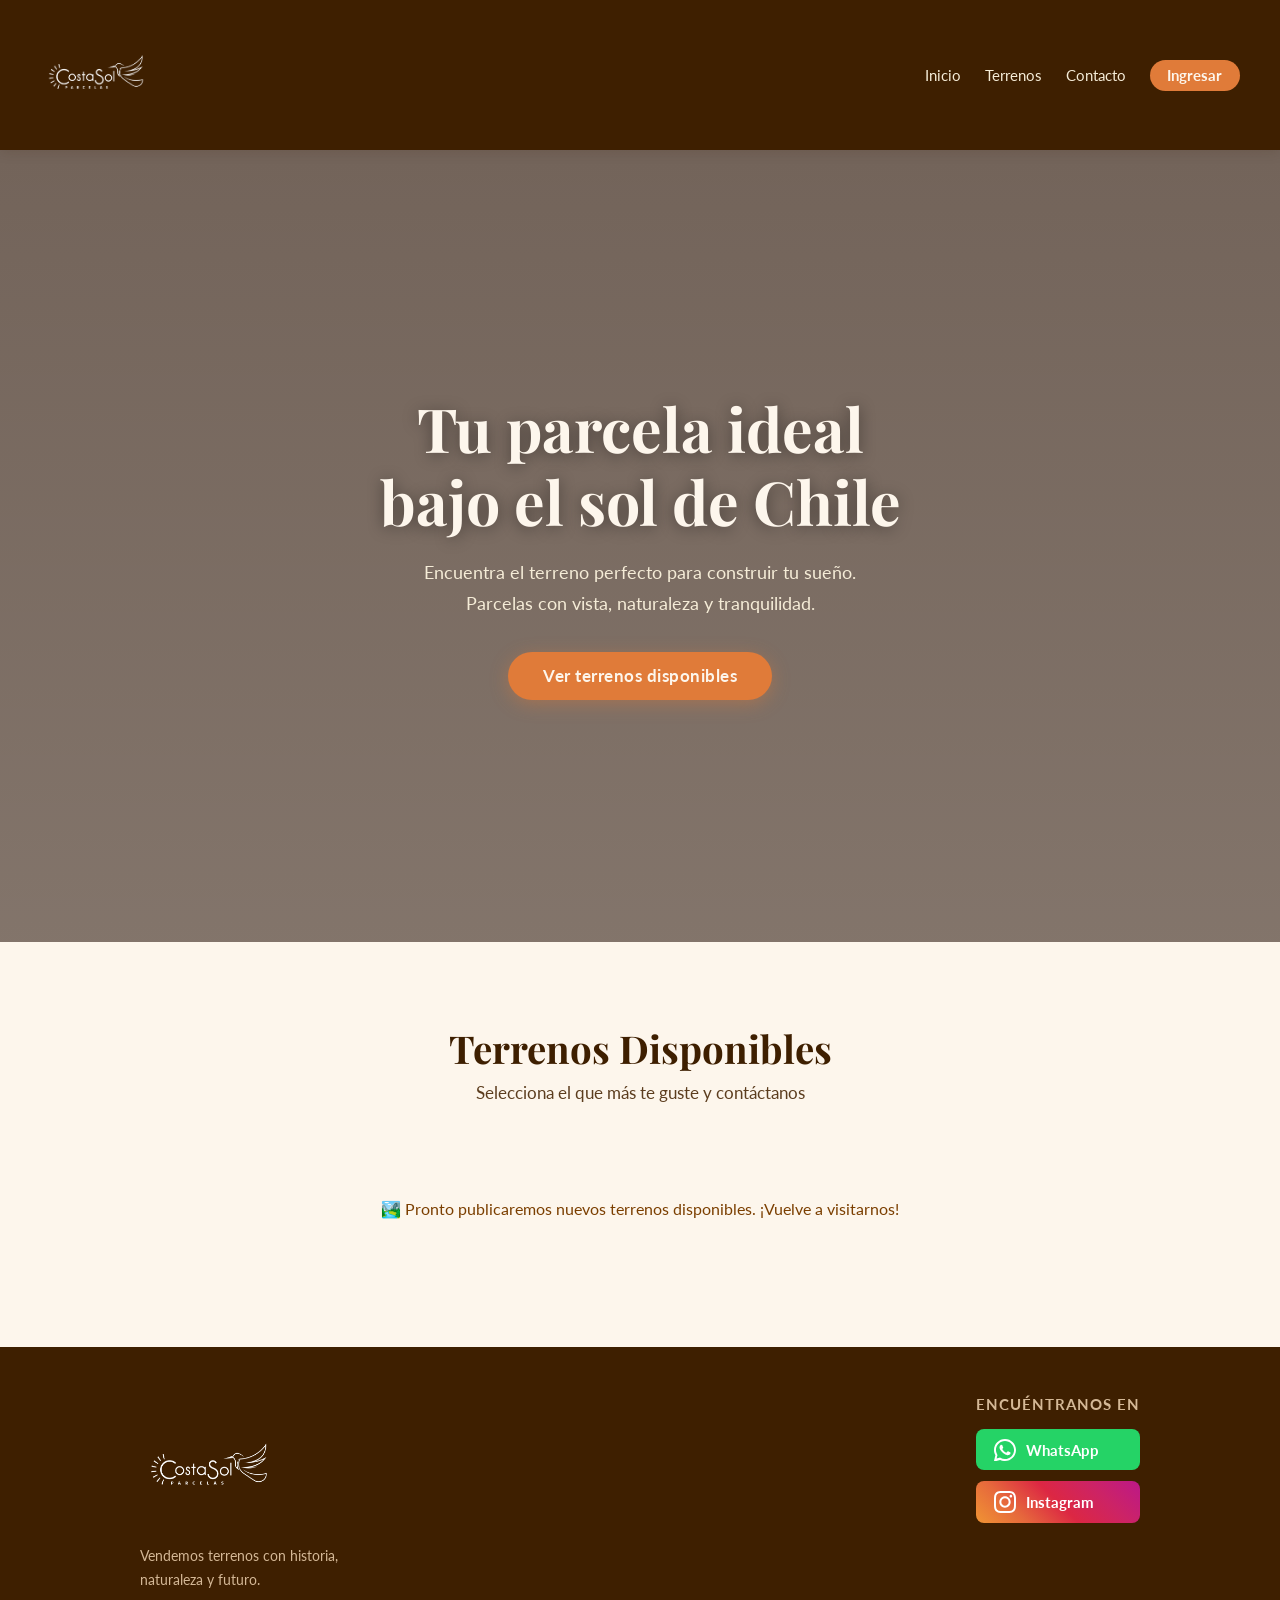
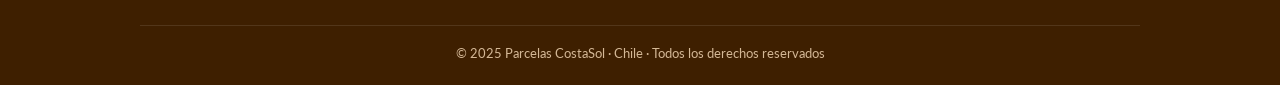
<file: index.html>
<!DOCTYPE html>
<html lang="es">
<head>
  <meta charset="UTF-8" />
  <meta name="viewport" content="width=device-width, initial-scale=1.0"/>
  <title>Parcelas CostaSol</title>
  <link href="https://fonts.googleapis.com/css2?family=Playfair+Display:wght@400;700&family=Lato:wght@300;400;700&display=swap" rel="stylesheet"/>
  <link rel="stylesheet" href="css/estilos.css"/>
</head>
<body>

  <!-- ===================== BARRA SUPERIOR (NAVBAR) ===================== -->
  <nav class="navbar">
    <div class="navbar-logo">
      <img src="logo_costasol.png" alt="Parcelas CostaSol" style="height:112px; width:auto;"/>
    </div>
    <div class="navbar-links">
      <a href="index.html">Inicio</a>
      <a href="#terrenos">Terrenos</a>
      <a href="#contacto">Contacto</a>
      <!-- Este botón cambia dependiendo de si hay admin logueado o no -->
      <span id="botonSesion"></span>
    </div>
  </nav>

  <script>
    // Revisamos si hay un admin logueado en la memoria del navegador
    const estaLogueado = localStorage.getItem("adminLogueado") === "si";
    const boton = document.getElementById("botonSesion");

    if (estaLogueado) {
      // Si está logueado: mostramos su correo y botones de Panel y Cerrar sesión
      const correo = localStorage.getItem("adminCorreo") || "";
      boton.innerHTML = `
        <span style="font-size:0.82rem; color:#D4B896; margin-right:4px;">${correo}</span>
        <a href="admin.html" class="btn-login" style="background-color:#C68642; margin-right:6px;">Panel Admin</a>
        <a href="#" class="btn-login" style="background-color:#7B3F00;" onclick="cerrarSesion()">Salir</a>
      `;
    } else {
      // Si NO está logueado: mostramos el botón normal de Ingresar
      boton.innerHTML = `<a href="login.html" class="btn-login">Ingresar</a>`;
    }

    function cerrarSesion() {
      localStorage.removeItem("adminLogueado");
      localStorage.removeItem("adminCorreo");
      window.location.reload(); // Recarga la página para actualizar el botón
    }
  </script>

  <!-- ===================== PORTADA (HERO) ===================== -->
  <!-- El "hero" es la sección grande de bienvenida que lo primero que ve el visitante -->
  <section class="hero">
    <div class="hero-contenido">
      <h1>Tu parcela ideal<br/>bajo el sol de Chile</h1>
      <p>Encuentra el terreno perfecto para construir tu sueño.<br/>Parcelas con vista, naturaleza y tranquilidad.</p>
      <a href="#terrenos" class="btn-principal">Ver terrenos disponibles</a>
    </div>
  </section>

  <!-- ===================== SECCIÓN DE TERRENOS ===================== -->
  <!-- Aquí se muestran las tarjetas (cards) con cada terreno -->
  <section class="seccion-terrenos" id="terrenos">
    <h2>Terrenos Disponibles</h2>
    <p class="subtitulo">Selecciona el que más te guste y contáctanos</p>

    <!-- Los terrenos se cargan aquí automáticamente desde lo que guardó el admin -->
    <div class="grilla-terrenos" id="grillaTerrenos"></div>
  </section>

  <script>
    // =====================================================
    // MOSTRAR LOS TERRENOS EN LA PÁGINA PRINCIPAL
    // Leemos los terrenos que guardó el admin y los
    // mostramos como tarjetas para los visitantes.
    // =====================================================
    const terrenos = JSON.parse(localStorage.getItem("terrenos") || "[]");
    const grilla = document.getElementById("grillaTerrenos");

    if (terrenos.length === 0) {
      grilla.innerHTML = `
        <div style="grid-column:1/-1; text-align:center; padding:3rem; color:#7B3F00; font-size:1rem;">
          🏞️ Pronto publicaremos nuevos terrenos disponibles. ¡Vuelve a visitarnos!
        </div>`;
    } else {
      grilla.innerHTML = terrenos.map(function(t) {
        const imagenHTML = t.imagen
          ? `<img src="${t.imagen}" alt="${t.nombre}"/>`
          : `<div style="width:100%;height:200px;background:#F5ECD7;display:flex;align-items:center;justify-content:center;font-size:3rem;">🏞️</div>`;

        const badge = t.estado === "disponible"
          ? `<div class="badge-disponible">Disponible</div>`
          : `<div class="badge-vendido">Vendido</div>`;

        const boton = t.estado === "disponible"
          ? `<a href="https://wa.me/56988803560" class="btn-contactar" target="_blank">Consultar por WhatsApp</a>`
          : `<a href="#" class="btn-contactar btn-deshabilitado">No disponible</a>`;

        return `
          <div class="card-terreno">
            <div class="card-imagen">
              ${badge}
              ${imagenHTML}
            </div>
            <div class="card-info">
              <h3>${t.nombre}</h3>
              <p class="card-descripcion">${t.descripcion}</p>
              <div class="card-detalles">
                <span>📐 ${t.superficie || "—"}</span>
                <span>📍 ${t.ubicacion || "—"}</span>
              </div>
              <div class="card-precio">$${t.precio} CLP</div>
              ${boton}
            </div>
          </div>`;
      }).join("");
    }
  </script>

  <!-- ===================== FOOTER (PIE DE PÁGINA) ===================== -->
  <!-- El footer es la parte de abajo con información de contacto y redes sociales -->
  <footer class="footer" id="contacto">
    <div class="footer-contenido">
      <div class="footer-marca">
        <img src="logo_costasol.png" alt="Parcelas CostaSol" style="height:138px; width:auto; margin-bottom:0.5rem;"/>
        <p>Vendemos terrenos con historia,<br/>naturaleza y futuro.</p>
      </div>

      <div class="footer-redes">
        <h4>Encuéntranos en</h4>
        <a href="https://wa.me/56988803560" class="red-social whatsapp" target="_blank">
          <!-- SVG de WhatsApp -->
          <svg width="22" height="22" viewBox="0 0 24 24" fill="currentColor"><path d="M17.472 14.382c-.297-.149-1.758-.867-2.03-.967-.273-.099-.471-.148-.67.15-.197.297-.767.966-.94 1.164-.173.199-.347.223-.644.075-.297-.15-1.255-.463-2.39-1.475-.883-.788-1.48-1.761-1.653-2.059-.173-.297-.018-.458.13-.606.134-.133.298-.347.446-.52.149-.174.198-.298.298-.497.099-.198.05-.371-.025-.52-.075-.149-.669-1.612-.916-2.207-.242-.579-.487-.5-.669-.51-.173-.008-.371-.01-.57-.01-.198 0-.52.074-.792.372-.272.297-1.04 1.016-1.04 2.479 0 1.462 1.065 2.875 1.213 3.074.149.198 2.096 3.2 5.077 4.487.709.306 1.262.489 1.694.625.712.227 1.36.195 1.871.118.571-.085 1.758-.719 2.006-1.413.248-.694.248-1.289.173-1.413-.074-.124-.272-.198-.57-.347z"/><path d="M12 0C5.373 0 0 5.373 0 12c0 2.123.554 4.116 1.527 5.845L.057 23.852a.5.5 0 0 0 .613.613l6.007-1.47A11.94 11.94 0 0 0 12 24c6.627 0 12-5.373 12-12S18.627 0 12 0zm0 21.9a9.886 9.886 0 0 1-5.034-1.373l-.36-.214-3.742.916.938-3.74-.234-.376A9.86 9.86 0 0 1 2.1 12C2.1 6.533 6.533 2.1 12 2.1S21.9 6.533 21.9 12 17.467 21.9 12 21.9z"/></svg>
          WhatsApp
        </a>
        <a href="https://instagram.com/parcelas_costasol" class="red-social instagram" target="_blank">
          <!-- SVG de Instagram -->
          <svg width="22" height="22" viewBox="0 0 24 24" fill="currentColor"><path d="M12 2.163c3.204 0 3.584.012 4.85.07 3.252.148 4.771 1.691 4.919 4.919.058 1.265.069 1.645.069 4.849 0 3.205-.012 3.584-.069 4.849-.149 3.225-1.664 4.771-4.919 4.919-1.266.058-1.644.07-4.85.07-3.204 0-3.584-.012-4.849-.07-3.26-.149-4.771-1.699-4.919-4.92-.058-1.265-.07-1.644-.07-4.849 0-3.204.013-3.583.07-4.849.149-3.227 1.664-4.771 4.919-4.919 1.266-.057 1.645-.069 4.849-.069zm0-2.163c-3.259 0-3.667.014-4.947.072-4.358.2-6.78 2.618-6.98 6.98-.059 1.281-.073 1.689-.073 4.948 0 3.259.014 3.668.072 4.948.2 4.358 2.618 6.78 6.98 6.98 1.281.058 1.689.072 4.948.072 3.259 0 3.668-.014 4.948-.072 4.354-.2 6.782-2.618 6.979-6.98.059-1.28.073-1.689.073-4.948 0-3.259-.014-3.667-.072-4.947-.196-4.354-2.617-6.78-6.979-6.98-1.281-.059-1.69-.073-4.949-.073zm0 5.838c-3.403 0-6.162 2.759-6.162 6.162s2.759 6.163 6.162 6.163 6.162-2.759 6.162-6.163c0-3.403-2.759-6.162-6.162-6.162zm0 10.162c-2.209 0-4-1.79-4-4 0-2.209 1.791-4 4-4s4 1.791 4 4c0 2.21-1.791 4-4 4zm6.406-11.845c-.796 0-1.441.645-1.441 1.44s.645 1.44 1.441 1.44c.795 0 1.439-.645 1.439-1.44s-.644-1.44-1.439-1.44z"/></svg>
          Instagram
        </a>
      </div>
    </div>

    <div class="footer-inferior">
      <p>© 2025 Parcelas CostaSol · Chile · Todos los derechos reservados</p>
    </div>
  </footer>

</body>
</html>
</file>
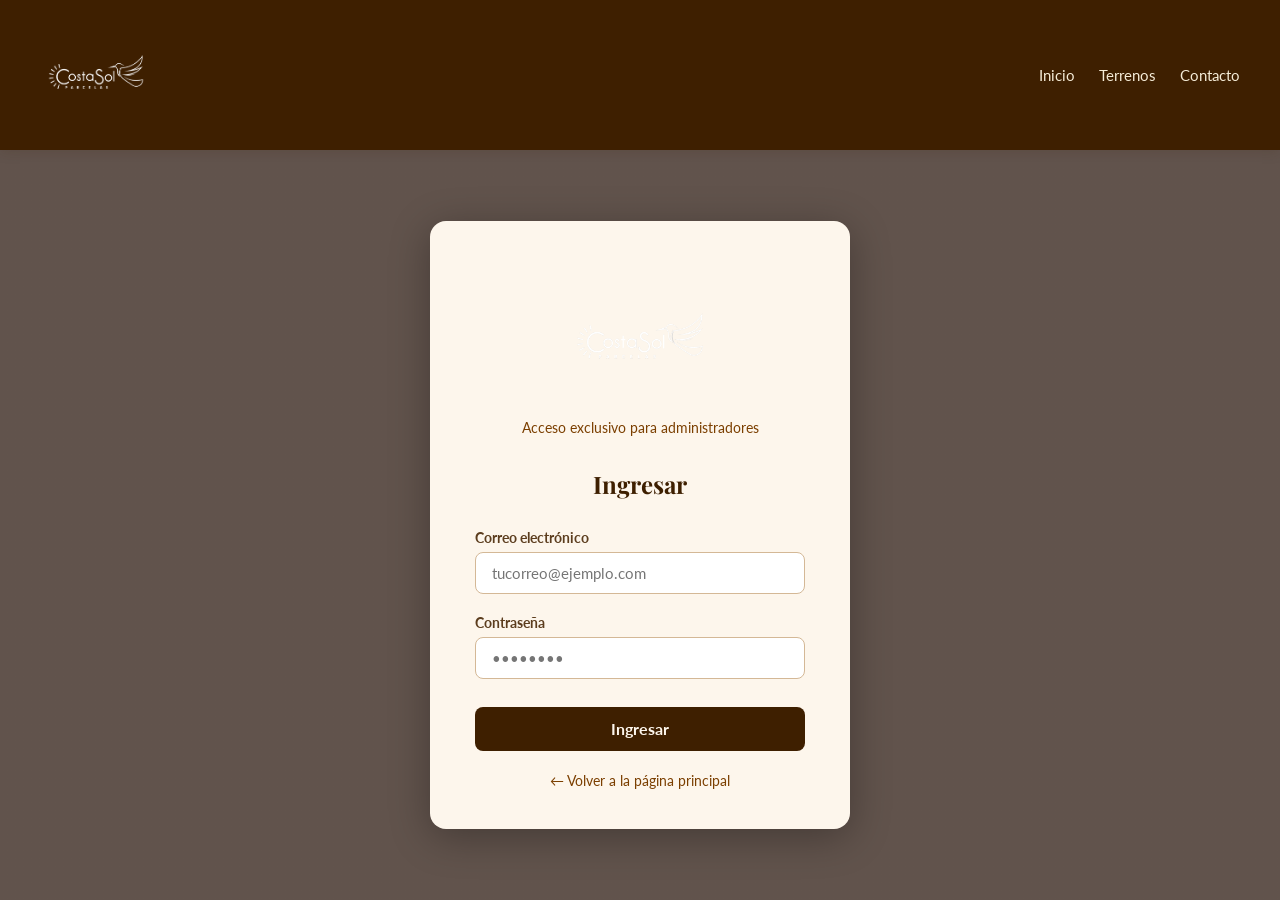
<file: admin.html>
<!DOCTYPE html>
<html lang="es">
<head>
  <meta charset="UTF-8" />
  <meta name="viewport" content="width=device-width, initial-scale=1.0"/>
  <title>Panel Admin — Parcelas CostaSol</title>
  <link href="https://fonts.googleapis.com/css2?family=Playfair+Display:wght@400;700&family=Lato:wght@300;400;700&display=swap" rel="stylesheet"/>
  <link rel="stylesheet" href="css/estilos.css"/>
  <style>
    body {
      background-color: #F5ECD7;
      min-height: 100vh;
    }

    /* ── Barra superior del panel admin ── */
    .admin-header {
      background-color: #3E1F00;
      color: #FDF6EC;
      padding: 1rem 2rem;
      display: flex;
      justify-content: space-between;
      align-items: center;
    }

    .admin-header h1 {
      font-family: 'Playfair Display', serif;
      font-size: 1.3rem;
    }

    .admin-header span {
      font-size: 0.88rem;
      color: #D4B896;
    }

    .btn-cerrar-sesion {
      background-color: #E07B39;
      color: white;
      border: none;
      padding: 0.45rem 1rem;
      border-radius: 8px;
      font-family: 'Lato', sans-serif;
      font-weight: 700;
      font-size: 0.88rem;
      cursor: pointer;
      transition: background-color 0.2s;
    }

    .btn-cerrar-sesion:hover {
      background-color: #C68642;
    }

    /* ── Contenido principal ── */
    .admin-contenido {
      max-width: 900px;
      margin: 2.5rem auto;
      padding: 0 1.5rem;
    }

    .admin-contenido h2 {
      font-family: 'Playfair Display', serif;
      font-size: 1.8rem;
      color: #3E1F00;
      margin-bottom: 0.3rem;
    }

    .admin-contenido .descripcion {
      color: #7B3F00;
      margin-bottom: 2rem;
      font-size: 0.95rem;
    }

    /* ── Formulario para agregar terreno ── */
    /* Un formulario es el conjunto de campos donde escribes información */
    .formulario-terreno {
      background-color: #fff;
      border-radius: 14px;
      padding: 2rem;
      box-shadow: 0 4px 20px rgba(62,31,0,0.1);
      margin-bottom: 3rem;
    }

    .formulario-terreno h3 {
      font-family: 'Playfair Display', serif;
      font-size: 1.3rem;
      color: #3E1F00;
      margin-bottom: 1.5rem;
      padding-bottom: 0.7rem;
      border-bottom: 2px solid #F5ECD7;
    }

    .fila-campos {
      display: grid;
      grid-template-columns: 1fr 1fr; /* Dos columnas iguales */
      gap: 1rem;
    }

    .campo {
      display: flex;
      flex-direction: column;
      gap: 0.4rem;
      margin-bottom: 1rem;
    }

    .campo.completo {
      grid-column: 1 / -1; /* Ocupa las dos columnas */
    }

    .campo label {
      font-size: 0.88rem;
      font-weight: 700;
      color: #5C3D1E;
    }

    .campo input,
    .campo textarea,
    .campo select {
      padding: 0.7rem 1rem;
      border: 1.5px solid #D4B896;
      border-radius: 8px;
      font-size: 0.93rem;
      font-family: 'Lato', sans-serif;
      color: #2C1A00;
      background: #fff;
      outline: none;
      transition: border-color 0.2s;
    }

    .campo input:focus,
    .campo textarea:focus,
    .campo select:focus {
      border-color: #E07B39;
    }

    .campo textarea {
      resize: vertical; /* Solo se puede agrandar hacia abajo */
      min-height: 90px;
    }

    /* Área para subir la imagen */
    .zona-imagen {
      border: 2px dashed #D4B896; /* Borde punteado */
      border-radius: 10px;
      padding: 1.5rem;
      text-align: center;
      cursor: pointer;
      transition: border-color 0.2s, background-color 0.2s;
      background-color: #FDF6EC;
      position: relative;
    }

    .zona-imagen:hover {
      border-color: #E07B39;
      background-color: #FFF3E6;
    }

    .zona-imagen input[type="file"] {
      position: absolute;
      inset: 0; /* Cubre toda la zona invisible para que al hacer clic en cualquier parte abra el explorador */
      opacity: 0;
      cursor: pointer;
      width: 100%;
      height: 100%;
    }

    .zona-imagen .icono {
      font-size: 2rem;
      margin-bottom: 0.4rem;
    }

    .zona-imagen p {
      font-size: 0.88rem;
      color: #7B3F00;
    }

    /* Vista previa de la imagen antes de guardar */
    /* Vista previa = una miniatura que muestra cómo quedará la imagen */
    #previsualizacion {
      display: none;
      margin-top: 1rem;
      width: 100%;
      max-height: 200px;
      object-fit: cover;
      border-radius: 8px;
    }

    .btn-agregar {
      background-color: #3E1F00;
      color: #FDF6EC;
      border: none;
      padding: 0.85rem 2rem;
      border-radius: 8px;
      font-size: 1rem;
      font-weight: 700;
      font-family: 'Lato', sans-serif;
      cursor: pointer;
      transition: background-color 0.2s;
      margin-top: 0.5rem;
    }

    .btn-agregar:hover {
      background-color: #E07B39;
    }

    /* Mensaje de éxito al guardar */
    .mensaje-exito {
      display: none;
      background-color: #e8f8f0;
      color: #1a7a45;
      border: 1px solid #a8e0c0;
      border-radius: 8px;
      padding: 0.8rem 1rem;
      font-size: 0.9rem;
      margin-top: 1rem;
    }

    /* ── Lista de terrenos ya agregados ── */
    .seccion-lista h3 {
      font-family: 'Playfair Display', serif;
      font-size: 1.4rem;
      color: #3E1F00;
      margin-bottom: 1.2rem;
    }

    .lista-terrenos {
      display: flex;
      flex-direction: column;
      gap: 1rem;
    }

    /* Cada terreno en la lista del admin */
    .item-terreno {
      background: #fff;
      border-radius: 12px;
      padding: 1rem 1.3rem;
      display: flex;
      align-items: center;
      gap: 1.2rem;
      box-shadow: 0 2px 10px rgba(62,31,0,0.08);
    }

    .item-terreno img {
      width: 90px;
      height: 70px;
      object-fit: cover;
      border-radius: 8px;
      flex-shrink: 0; /* La imagen no se achica aunque no haya espacio */
    }

    .item-info {
      flex: 1;
    }

    .item-info h4 {
      font-family: 'Playfair Display', serif;
      font-size: 1rem;
      color: #3E1F00;
      margin-bottom: 0.2rem;
    }

    .item-info p {
      font-size: 0.83rem;
      color: #7B3F00;
    }

    .item-estado {
      font-size: 0.78rem;
      font-weight: 700;
      padding: 3px 10px;
      border-radius: 20px;
    }

    .estado-disponible { background: #d4f5e2; color: #1a7a45; }
    .estado-vendido { background: #fde8e8; color: #c0392b; }

    .btn-eliminar {
      background-color: #fde8e8;
      color: #c0392b;
      border: none;
      padding: 0.45rem 0.9rem;
      border-radius: 8px;
      font-family: 'Lato', sans-serif;
      font-weight: 700;
      font-size: 0.82rem;
      cursor: pointer;
      transition: background-color 0.2s;
      flex-shrink: 0;
    }

    .btn-eliminar:hover {
      background-color: #f5c6c6;
    }

    .lista-vacia {
      text-align: center;
      color: #C68642;
      padding: 2rem;
      font-size: 0.95rem;
      background: #fff;
      border-radius: 12px;
    }

    .btn-editar {
      background-color: #e8f0fe;
      color: #1a56b0;
      border: none;
      padding: 0.45rem 0.9rem;
      border-radius: 8px;
      font-family: 'Lato', sans-serif;
      font-weight: 700;
      font-size: 0.82rem;
      cursor: pointer;
      transition: background-color 0.2s;
      flex-shrink: 0;
    }

    .btn-editar:hover {
      background-color: #c3d8fc;
    }

    /* Modal = ventanita que aparece encima de la página */
    .modal-fondo {
      display: none; /* Empieza oculto */
      position: fixed; /* Se queda fijo aunque hagas scroll */
      inset: 0;
      background: rgba(0,0,0,0.5); /* Fondo oscuro semitransparente detrás */
      z-index: 999;
      align-items: center;
      justify-content: center;
      padding: 1.5rem;
    }

    .modal-fondo.activo {
      display: flex; /* Se muestra cuando tiene la clase "activo" */
    }

    .modal-caja {
      background: #fff;
      border-radius: 14px;
      padding: 2rem;
      width: 100%;
      max-width: 600px;
      max-height: 90vh;
      overflow-y: auto; /* Si el contenido es largo, aparece scroll solo adentro */
      box-shadow: 0 8px 40px rgba(0,0,0,0.3);
    }

    .modal-caja h3 {
      font-family: 'Playfair Display', serif;
      font-size: 1.3rem;
      color: #3E1F00;
      margin-bottom: 1.5rem;
      padding-bottom: 0.7rem;
      border-bottom: 2px solid #F5ECD7;
    }

    .modal-botones {
      display: flex;
      gap: 0.8rem;
      margin-top: 1rem;
    }

    .btn-guardar-edicion {
      background-color: #3E1F00;
      color: #FDF6EC;
      border: none;
      padding: 0.75rem 1.5rem;
      border-radius: 8px;
      font-size: 0.95rem;
      font-weight: 700;
      font-family: 'Lato', sans-serif;
      cursor: pointer;
      transition: background-color 0.2s;
    }

    .btn-guardar-edicion:hover { background-color: #E07B39; }

    .btn-cancelar {
      background-color: #F5ECD7;
      color: #5C3D1E;
      border: none;
      padding: 0.75rem 1.5rem;
      border-radius: 8px;
      font-size: 0.95rem;
      font-weight: 700;
      font-family: 'Lato', sans-serif;
      cursor: pointer;
      transition: background-color 0.2s;
    }

    .btn-cancelar:hover { background-color: #D4B896; }

    @media (max-width: 600px) {
      .fila-campos { grid-template-columns: 1fr; }
    }
  </style>
</head>
<body>

  <!-- Barra superior del panel -->
  <div class="admin-header">
    <div>
      <img src="logo_costasol.png" alt="Parcelas CostaSol" style="height:100px; width:auto;"/>
    </div>
    <div style="display:flex; align-items:center; gap:0.8rem; flex-wrap:wrap;">
      <span id="correoAdmin"></span>
      <a href="index.html" style="background-color:#C68642; color:white; text-decoration:none; padding:0.45rem 1rem; border-radius:8px; font-weight:700; font-size:0.88rem;">🏠 Ver página</a>
      <button class="btn-cerrar-sesion" onclick="cerrarSesion()">Cerrar sesión</button>
    </div>
  </div>

  <div class="admin-contenido">
    <h2>Gestión de Terrenos</h2>
    <p class="descripcion">Desde aquí puedes agregar, editar y eliminar los terrenos que aparecen en la página principal.</p>

    <!-- ══════════ FORMULARIO PARA AGREGAR TERRENO ══════════ -->
    <div class="formulario-terreno">
      <h3>➕ Agregar nuevo terreno</h3>

      <div class="fila-campos">
        <div class="campo">
          <label for="nombreTerreno">Nombre del terreno</label>
          <input type="text" id="nombreTerreno" placeholder="Ej: Parcela El Roble"/>
        </div>
        <div class="campo">
          <label for="precioTerreno">Precio (en pesos chilenos)</label>
          <input type="text" id="precioTerreno" placeholder="Ej: 45.000.000"/>
        </div>
      </div>

      <div class="fila-campos">
        <div class="campo">
          <label for="superficieTerreno">Superficie</label>
          <input type="text" id="superficieTerreno" placeholder="Ej: 5.000 m²"/>
        </div>
        <div class="campo">
          <label for="ubicacionTerreno">Ubicación (región o comuna)</label>
          <input type="text" id="ubicacionTerreno" placeholder="Ej: Región del Maule"/>
        </div>
      </div>

      <div class="campo completo">
        <label for="descripcionTerreno">Descripción</label>
        <textarea id="descripcionTerreno" placeholder="Describe el terreno: accesos, servicios disponibles, características especiales..."></textarea>
      </div>

      <div class="campo completo">
        <label>Estado</label>
        <select id="estadoTerreno">
          <option value="disponible">Disponible</option>
          <option value="vendido">Vendido</option>
        </select>
      </div>

      <div class="campo completo">
        <label>Foto del terreno</label>
        <div class="zona-imagen" id="zonaImagen">
          <!-- input type="file" = botón para elegir un archivo desde tu computador -->
          <input type="file" id="inputImagen" accept="image/*" onchange="previsualizarImagen(event)"/>
          <div class="icono">🖼️</div>
          <p>Haz clic aquí para elegir una foto desde tu computador</p>
          <p style="font-size:0.78rem; color:#C68642; margin-top:4px;">JPG, PNG o WEBP</p>
        </div>
        <!-- La imagen que subiste aparece aquí antes de guardar -->
        <img id="previsualizacion" alt="Vista previa"/>
      </div>

      <div class="mensaje-exito" id="mensajeExito">
        ✅ ¡Terreno agregado correctamente! Ya aparece en la página principal.
      </div>

      <button class="btn-agregar" onclick="agregarTerreno()">Guardar terreno</button>
    </div>

    <!-- ══════════ LISTA DE TERRENOS GUARDADOS ══════════ -->
    <div class="seccion-lista">
      <h3>📋 Terrenos guardados</h3>
      <div class="lista-terrenos" id="listaTerrenos">
        <!-- Los terrenos se cargan aquí automáticamente -->
      </div>
    </div>

  </div>

  <!-- ══════════ VENTANITA DE EDICIÓN ══════════ -->
  <!-- Esta ventanita aparece cuando haces clic en "Editar" -->
  <div class="modal-fondo" id="modalEdicion">
    <div class="modal-caja">
      <h3>✏️ Editar terreno</h3>

      <div class="fila-campos">
        <div class="campo">
          <label>Nombre del terreno</label>
          <input type="text" id="editNombre" placeholder="Ej: Parcela El Roble"/>
        </div>
        <div class="campo">
          <label>Precio (en pesos chilenos)</label>
          <input type="text" id="editPrecio" placeholder="Ej: 45.000.000"/>
        </div>
      </div>

      <div class="fila-campos">
        <div class="campo">
          <label>Superficie</label>
          <input type="text" id="editSuperficie" placeholder="Ej: 5.000 m²"/>
        </div>
        <div class="campo">
          <label>Ubicación</label>
          <input type="text" id="editUbicacion" placeholder="Ej: Región del Maule"/>
        </div>
      </div>

      <div class="campo completo">
        <label>Descripción</label>
        <textarea id="editDescripcion" placeholder="Describe el terreno..."></textarea>
      </div>

      <div class="campo completo">
        <label>Estado</label>
        <select id="editEstado">
          <option value="disponible">Disponible</option>
          <option value="vendido">Vendido</option>
        </select>
      </div>

      <div class="campo completo">
        <label>Nueva foto (opcional — si no subes una, se mantiene la anterior)</label>
        <div class="zona-imagen">
          <input type="file" id="editInputImagen" accept="image/*" onchange="previsualizarEdicion(event)"/>
          <div class="icono">🖼️</div>
          <p>Haz clic para cambiar la foto</p>
        </div>
        <img id="editPrevisualizacion" alt="Vista previa" style="display:none; margin-top:1rem; width:100%; max-height:180px; object-fit:cover; border-radius:8px;"/>
      </div>

      <div class="modal-botones">
        <button class="btn-guardar-edicion" onclick="guardarEdicion()">💾 Guardar cambios</button>
        <button class="btn-cancelar" onclick="cerrarModal()">Cancelar</button>
      </div>
    </div>
  </div>

  <script>
    // =====================================================
    // VERIFICAR QUE EL ADMIN ESTÉ LOGUEADO
    // Si alguien intenta entrar directo a admin.html
    // sin haber hecho login, lo mandamos de vuelta.
    // =====================================================
    const adminLogueado = localStorage.getItem("adminLogueado");
    if (adminLogueado !== "si") {
      window.location.href = "login.html";
    }

    // Mostramos el correo del admin en la barra superior
    document.getElementById("correoAdmin").textContent =
      localStorage.getItem("adminCorreo") || "";

    // =====================================================
    // MANEJO DE TERRENOS
    // Los terrenos se guardan en localStorage del navegador.
    // localStorage = memoria del navegador donde podemos
    // guardar información que no desaparece al cerrar.
    // JSON.parse convierte texto guardado en una lista usable.
    // JSON.stringify convierte la lista en texto para guardarla.
    // =====================================================
    let terrenos = JSON.parse(localStorage.getItem("terrenos") || "[]");

    // Imagen seleccionada (guardada temporalmente)
    let imagenBase64 = "";

    // Muestra una miniatura de la imagen elegida
    function previsualizarImagen(evento) {
      const archivo = evento.target.files[0];
      if (!archivo) return;

      // FileReader = herramienta que lee el archivo de imagen
      const lector = new FileReader();
      lector.onload = function(e) {
        imagenBase64 = e.target.result; // Guardamos la imagen como texto especial (base64)
        const prev = document.getElementById("previsualizacion");
        prev.src = imagenBase64;
        prev.style.display = "block";
      };
      lector.readAsDataURL(archivo);
    }

    // Guarda el nuevo terreno
    function agregarTerreno() {
      const nombre      = document.getElementById("nombreTerreno").value.trim();
      const precio      = document.getElementById("precioTerreno").value.trim();
      const superficie  = document.getElementById("superficieTerreno").value.trim();
      const ubicacion   = document.getElementById("ubicacionTerreno").value.trim();
      const descripcion = document.getElementById("descripcionTerreno").value.trim();
      const estado      = document.getElementById("estadoTerreno").value;

      // Verificamos que los campos obligatorios estén llenos
      if (!nombre || !precio || !descripcion) {
        alert("Por favor completa al menos el nombre, precio y descripción.");
        return;
      }

      // Creamos el objeto del terreno con toda su información
      const nuevoTerreno = {
        id: Date.now(), // ID único basado en la hora actual
        nombre,
        precio,
        superficie,
        ubicacion,
        descripcion,
        estado,
        imagen: imagenBase64 || "" // Si no subió imagen, queda vacío
      };

      // Lo agregamos a la lista y lo guardamos en el navegador
      terrenos.push(nuevoTerreno);
      localStorage.setItem("terrenos", JSON.stringify(terrenos));

      // Mostramos el mensaje de éxito
      document.getElementById("mensajeExito").style.display = "block";
      setTimeout(() => {
        document.getElementById("mensajeExito").style.display = "none";
      }, 3000); // El mensaje desaparece después de 3 segundos

      // Limpiamos el formulario para el próximo terreno
      document.getElementById("nombreTerreno").value = "";
      document.getElementById("precioTerreno").value = "";
      document.getElementById("superficieTerreno").value = "";
      document.getElementById("ubicacionTerreno").value = "";
      document.getElementById("descripcionTerreno").value = "";
      document.getElementById("estadoTerreno").value = "disponible";
      document.getElementById("inputImagen").value = "";
      document.getElementById("previsualizacion").style.display = "none";
      imagenBase64 = "";

      // Actualizamos la lista visible
      mostrarLista();
    }

    // Elimina un terreno de la lista
    function eliminarTerreno(id) {
      if (!confirm("¿Estás seguro de que quieres eliminar este terreno?")) return;
      terrenos = terrenos.filter(function(t) { return t.id !== id; });
      localStorage.setItem("terrenos", JSON.stringify(terrenos));
      mostrarLista();
    }

    // Dibuja la lista de terrenos guardados en pantalla
    function mostrarLista() {
      const contenedor = document.getElementById("listaTerrenos");

      if (terrenos.length === 0) {
        contenedor.innerHTML = '<div class="lista-vacia">Aún no has agregado ningún terreno. ¡Usa el formulario de arriba para comenzar!</div>';
        return;
      }

      contenedor.innerHTML = terrenos.map(function(t) {
        const imagenHTML = t.imagen
          ? `<img src="${t.imagen}" alt="${t.nombre}"/>`
          : `<div style="width:90px;height:70px;background:#F5ECD7;border-radius:8px;display:flex;align-items:center;justify-content:center;font-size:1.5rem;flex-shrink:0;">🏞️</div>`;

        const badgeEstado = t.estado === "disponible"
          ? `<span class="item-estado estado-disponible">Disponible</span>`
          : `<span class="item-estado estado-vendido">Vendido</span>`;

        return `
          <div class="item-terreno">
            ${imagenHTML}
            <div class="item-info">
              <h4>${t.nombre}</h4>
              <p>📐 ${t.superficie || "—"} &nbsp;|&nbsp; 📍 ${t.ubicacion || "—"}</p>
              <p style="font-weight:700; color:#E07B39; margin-top:3px;">$${t.precio} CLP</p>
            </div>
            ${badgeEstado}
            <button class="btn-editar" onclick="abrirEdicion(${t.id})">✏️ Editar</button>
            <button class="btn-eliminar" onclick="eliminarTerreno(${t.id})">🗑️ Eliminar</button>
          </div>
        `;
      }).join("");
    }

    // =====================================================
    // EDICIÓN DE TERRENOS
    // =====================================================
    let idEditando = null;      // Guardamos qué terreno estamos editando
    let imagenEditada = "";     // Guardamos la nueva imagen si se cambia

    // Abre la ventanita de edición con los datos actuales del terreno
    function abrirEdicion(id) {
      const terreno = terrenos.find(function(t) { return t.id === id; });
      if (!terreno) return;

      idEditando = id;

      // Llenamos los campos con la información actual
      document.getElementById("editNombre").value      = terreno.nombre;
      document.getElementById("editPrecio").value      = terreno.precio;
      document.getElementById("editSuperficie").value  = terreno.superficie || "";
      document.getElementById("editUbicacion").value   = terreno.ubicacion || "";
      document.getElementById("editDescripcion").value = terreno.descripcion;
      document.getElementById("editEstado").value      = terreno.estado;

      // Si ya tenía imagen, la mostramos
      const prev = document.getElementById("editPrevisualizacion");
      if (terreno.imagen) {
        prev.src = terreno.imagen;
        prev.style.display = "block";
      } else {
        prev.style.display = "none";
      }

      imagenEditada = ""; // Reseteamos la imagen nueva
      document.getElementById("editInputImagen").value = "";

      // Mostramos la ventanita
      document.getElementById("modalEdicion").classList.add("activo");
    }

    // Muestra la nueva imagen elegida en la ventanita
    function previsualizarEdicion(evento) {
      const archivo = evento.target.files[0];
      if (!archivo) return;
      const lector = new FileReader();
      lector.onload = function(e) {
        imagenEditada = e.target.result;
        const prev = document.getElementById("editPrevisualizacion");
        prev.src = imagenEditada;
        prev.style.display = "block";
      };
      lector.readAsDataURL(archivo);
    }

    // Guarda los cambios del terreno editado
    function guardarEdicion() {
      const nombre      = document.getElementById("editNombre").value.trim();
      const precio      = document.getElementById("editPrecio").value.trim();
      const superficie  = document.getElementById("editSuperficie").value.trim();
      const ubicacion   = document.getElementById("editUbicacion").value.trim();
      const descripcion = document.getElementById("editDescripcion").value.trim();
      const estado      = document.getElementById("editEstado").value;

      if (!nombre || !precio || !descripcion) {
        alert("Por favor completa al menos el nombre, precio y descripción.");
        return;
      }

      // Buscamos el terreno y actualizamos su información
      terrenos = terrenos.map(function(t) {
        if (t.id === idEditando) {
          return {
            ...t, // Mantenemos todo lo que ya tenía
            nombre,
            precio,
            superficie,
            ubicacion,
            descripcion,
            estado,
            imagen: imagenEditada || t.imagen // Si subió imagen nueva la usamos, sino mantenemos la anterior
          };
        }
        return t;
      });

      localStorage.setItem("terrenos", JSON.stringify(terrenos));
      cerrarModal();
      mostrarLista();
    }

    // Cierra la ventanita sin guardar nada
    function cerrarModal() {
      document.getElementById("modalEdicion").classList.remove("activo");
      idEditando = null;
    }

    // Si el usuario hace clic fuera de la ventanita, también se cierra
    document.getElementById("modalEdicion").addEventListener("click", function(e) {
      if (e.target === this) cerrarModal();
    });

    // Cierra la sesión del admin y lo manda al login
    function cerrarSesion() {
      localStorage.removeItem("adminLogueado");
      localStorage.removeItem("adminCorreo");
      window.location.href = "login.html";
    }

    // Al cargar la página, mostramos los terrenos ya guardados
    mostrarLista();
  </script>

</body>
</html>
</file>
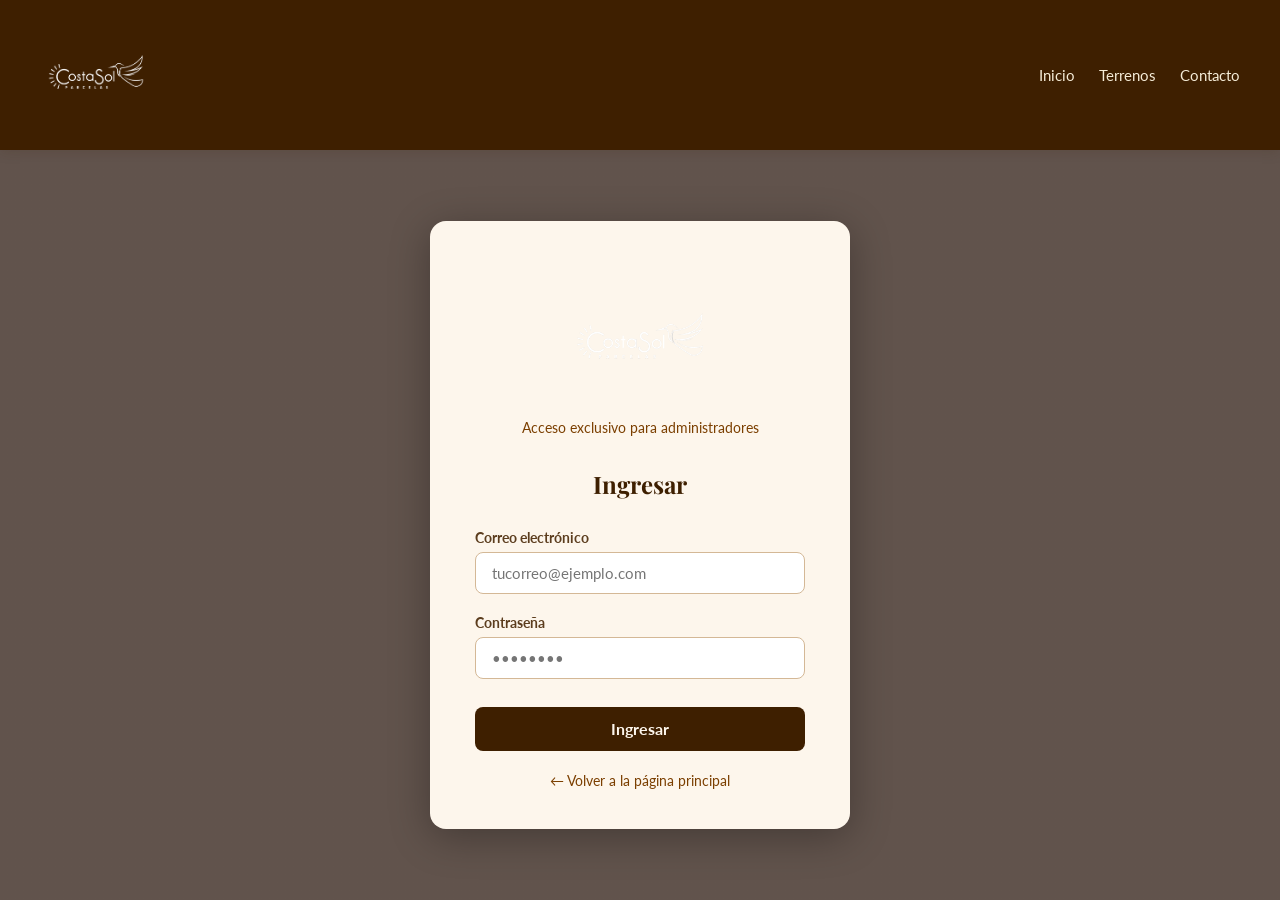
<file: login.html>
<!DOCTYPE html>
<html lang="es">
<head>
  <meta charset="UTF-8" />
  <meta name="viewport" content="width=device-width, initial-scale=1.0"/>
  <title>Ingresar — Parcelas CostaSol</title>
  <link href="https://fonts.googleapis.com/css2?family=Playfair+Display:wght@400;700&family=Lato:wght@300;400;700&display=swap" rel="stylesheet"/>
  <link rel="stylesheet" href="css/estilos.css"/>
  <style>
    /* Estilos específicos solo para esta página de login */
    body {
      min-height: 100vh;
      display: flex;
      flex-direction: column;
      background:
        linear-gradient(rgba(30,10,0,0.7), rgba(30,10,0,0.7)),
        url('https://images.unsplash.com/photo-1501854140801-50d01698950b?w=1600&q=80') center/cover no-repeat;
    }

    .login-contenedor {
      flex: 1;
      display: flex;
      align-items: center;
      justify-content: center;
      padding: 2rem;
    }

    .login-caja {
      background-color: #FDF6EC;
      border-radius: 16px;
      padding: 2.5rem 2.8rem;
      width: 100%;
      max-width: 420px;
      box-shadow: 0 8px 40px rgba(0,0,0,0.3);
      text-align: center;
    }

    .login-caja .logo {
      font-family: 'Playfair Display', serif;
      font-size: 1.5rem;
      color: #3E1F00;
      margin-bottom: 0.3rem;
    }

    .login-caja .subtitulo-login {
      font-size: 0.9rem;
      color: #7B3F00;
      margin-bottom: 2rem;
    }

    .login-caja h2 {
      font-family: 'Playfair Display', serif;
      font-size: 1.5rem;
      color: #3E1F00;
      margin-bottom: 1.8rem;
    }

    /* Grupo de campo: la etiqueta + el campo de texto juntos */
    .campo-grupo {
      text-align: left;
      margin-bottom: 1.2rem;
    }

    .campo-grupo label {
      display: block;
      font-size: 0.88rem;
      font-weight: 700;
      color: #5C3D1E;
      margin-bottom: 0.4rem;
    }

    .campo-grupo input {
      width: 100%;
      padding: 0.7rem 1rem;
      border: 1.5px solid #D4B896;
      border-radius: 8px;
      font-size: 0.95rem;
      font-family: 'Lato', sans-serif;
      background-color: #fff;
      color: #2C1A00;
      transition: border-color 0.2s;
      outline: none;
    }

    .campo-grupo input:focus {
      border-color: #E07B39; /* Al hacer clic en el campo, el borde se pone naranja */
    }

    /* Botón de ingresar */
    .btn-ingresar {
      width: 100%;
      padding: 0.8rem;
      background-color: #3E1F00;
      color: #FDF6EC;
      border: none;
      border-radius: 8px;
      font-size: 1rem;
      font-weight: 700;
      font-family: 'Lato', sans-serif;
      cursor: pointer; /* El cursor se convierte en manito al pasar */
      transition: background-color 0.2s;
      margin-top: 0.5rem;
    }

    .btn-ingresar:hover {
      background-color: #E07B39;
    }

    /* Mensaje de error que aparece si la contraseña es incorrecta */
    .mensaje-error {
      display: none; /* Empieza oculto, aparece solo si hay error */
      background-color: #fde8e8;
      color: #c0392b;
      border: 1px solid #f5c6c6;
      border-radius: 8px;
      padding: 0.7rem 1rem;
      font-size: 0.88rem;
      margin-bottom: 1rem;
      text-align: left;
    }

    .volver-inicio {
      display: block;
      margin-top: 1.3rem;
      font-size: 0.88rem;
      color: #7B3F00;
      text-decoration: none;
    }

    .volver-inicio:hover {
      color: #E07B39;
    }
  </style>
</head>
<body>

  <!-- Navbar igual que en index -->
  <nav class="navbar">
    <div class="navbar-logo">
      <img src="logo_costasol.png" alt="Parcelas CostaSol" style="height:112px; width:auto;"/>
    </div>
    <div class="navbar-links">
      <a href="index.html">Inicio</a>
      <a href="index.html#terrenos">Terrenos</a>
      <a href="index.html#contacto">Contacto</a>
    </div>
  </nav>

  <!-- Caja de login centrada en la pantalla -->
  <div class="login-contenedor">
    <div class="login-caja">

      <img src="logo_costasol.png" alt="Parcelas CostaSol" style="height:150px; width:auto; margin-bottom:0.3rem;"/>
      <div class="subtitulo-login">Acceso exclusivo para administradores</div>

      <h2>Ingresar</h2>

      <!-- Mensaje de error (aparece solo si los datos son incorrectos) -->
      <div class="mensaje-error" id="mensajeError">
        ❌ Correo o contraseña incorrectos. Intenta de nuevo.
      </div>

      <!-- Formulario de login -->
      <div class="campo-grupo">
        <label for="correo">Correo electrónico</label>
        <input type="email" id="correo" placeholder="tucorreo@ejemplo.com" />
      </div>

      <div class="campo-grupo">
        <label for="contrasena">Contraseña</label>
        <input type="password" id="contrasena" placeholder="••••••••" />
        <!-- type="password" hace que aparezcan puntos en vez de letras -->
      </div>

      <button class="btn-ingresar" onclick="intentarLogin()">Ingresar</button>

      <a href="index.html" class="volver-inicio">← Volver a la página principal</a>

    </div>
  </div>

  <script>
    // =====================================================
    // LÓGICA DEL LOGIN
    // Esta parte comprueba si el correo y contraseña
    // que escribió el usuario son correctos.
    // =====================================================

    // Lista de administradores permitidos
    // Cada admin tiene un correo y una contraseña
    const administradores = [
      {
        correo: "miguelangel.mendez8888@gmail.com",
        contrasena: "reyes1987"
      },
      {
        correo: "Parcelascostasol@gmail.com",
        contrasena: "Litueche2026"
      }
    ];

    function intentarLogin() {
      // Leemos lo que escribió el usuario en los campos
      const correoIngresado = document.getElementById("correo").value.trim();
      const contrasenaIngresada = document.getElementById("contrasena").value;
      const mensajeError = document.getElementById("mensajeError");

      // Buscamos si hay algún admin con ese correo Y esa contraseña
      const adminEncontrado = administradores.find(function(admin) {
        return admin.correo === correoIngresado && admin.contrasena === contrasenaIngresada;
      });

      if (adminEncontrado) {
        // ✅ Los datos son correctos
        // Guardamos en el navegador que el admin está logueado
        // localStorage es como una memoria temporal del navegador
        localStorage.setItem("adminLogueado", "si");
        localStorage.setItem("adminCorreo", correoIngresado);

        // Redirigimos al panel de administrador
        window.location.href = "admin.html";

      } else {
        // ❌ Los datos son incorrectos — mostramos el mensaje de error
        mensajeError.style.display = "block";
      }
    }

    // Permite presionar Enter para iniciar sesión, sin necesidad de hacer clic
    document.addEventListener("keydown", function(evento) {
      if (evento.key === "Enter") {
        intentarLogin();
      }
    });
  </script>

</body>
</html>
</file>
<file: css/estilos.css>
/* =====================================================
   PARCELAS COSTASOL — Archivo de estilos (estilos.css)
   Los estilos son las instrucciones que le dicen al 
   navegador cómo debe verse cada parte de la página.
   ===================================================== */

/* --- Variables de color (los colores principales del sitio) --- */
/* Las variables son como cajitas con nombre donde guardamos valores para reutilizarlos */
:root {
  --cafe-oscuro: #3E1F00;
  --cafe-medio: #7B3F00;
  --cafe-claro: #C68642;
  --beige-oscuro: #D4B896;
  --beige-claro: #F5ECD7;
  --naranja: #E07B39;
  --naranja-suave: #F2A96A;
  --blanco-calido: #FDF6EC;
  --texto-oscuro: #2C1A00;
  --texto-medio: #5C3D1E;
  --sombra: rgba(62, 31, 0, 0.15);
}

/* --- Reset: quita los márgenes y estilos por defecto del navegador --- */
* {
  margin: 0;
  padding: 0;
  box-sizing: border-box;
}

body {
  font-family: 'Lato', sans-serif;
  background-color: var(--blanco-calido);
  color: var(--texto-oscuro);
}

/* ===================== NAVBAR (barra superior) ===================== */
.navbar {
  position: sticky; /* Se queda pegada arriba aunque el usuario baje con el scroll */
  top: 0;
  z-index: 100; /* Aparece por encima de todo lo demás */
  display: flex;
  justify-content: space-between;
  align-items: center;
  padding: 1rem 2.5rem;
  background-color: var(--cafe-oscuro);
  box-shadow: 0 2px 12px var(--sombra);
}

.navbar-logo {
  font-family: 'Playfair Display', serif;
  font-size: 1.4rem;
  color: var(--beige-claro);
  letter-spacing: 1px;
}

.navbar-links {
  display: flex;
  gap: 1.5rem;
  align-items: center;
}

.navbar-links a {
  text-decoration: none; /* Quita el subrayado de los links */
  color: var(--beige-claro);
  font-size: 0.95rem;
  transition: color 0.2s; /* Animación suave al pasar el mouse */
}

.navbar-links a:hover {
  color: var(--naranja-suave);
}

/* Botón de "Ingresar" en la navbar */
.btn-login {
  background-color: var(--naranja);
  color: var(--blanco-calido) !important;
  padding: 0.4rem 1.1rem;
  border-radius: 20px;
  font-weight: 700;
  transition: background-color 0.2s !important;
}

.btn-login:hover {
  background-color: var(--cafe-claro) !important;
}

/* ===================== HERO (portada de bienvenida) ===================== */
.hero {
  min-height: 88vh; /* El hero ocupa casi toda la pantalla */
  display: flex;
  align-items: center;
  justify-content: center;
  text-align: center;
  padding: 4rem 2rem;
  /* Fondo con imagen oscurecida para que el texto se lea bien */
  background:
    linear-gradient(rgba(30, 10, 0, 0.62), rgba(30, 10, 0, 0.55)),
    url('https://images.unsplash.com/photo-1501854140801-50d01698950b?w=1600&q=80') center/cover no-repeat;
}

.hero-contenido {
  max-width: 700px;
}

.hero h1 {
  font-family: 'Playfair Display', serif;
  font-size: clamp(2.2rem, 5vw, 3.8rem); /* clamp = tamaño adaptable: mínimo, preferido, máximo */
  color: var(--blanco-calido);
  line-height: 1.2;
  margin-bottom: 1.2rem;
  text-shadow: 0 2px 16px rgba(0,0,0,0.4);
}

.hero p {
  font-size: 1.15rem;
  color: var(--beige-claro);
  margin-bottom: 2rem;
  line-height: 1.7;
}

/* Botón principal del hero */
.btn-principal {
  display: inline-block;
  background-color: var(--naranja);
  color: var(--blanco-calido);
  text-decoration: none;
  padding: 0.85rem 2.2rem;
  border-radius: 30px;
  font-size: 1.05rem;
  font-weight: 700;
  letter-spacing: 0.5px;
  transition: background-color 0.25s, transform 0.2s;
  box-shadow: 0 4px 18px rgba(224, 123, 57, 0.4);
}

.btn-principal:hover {
  background-color: var(--cafe-claro);
  transform: translateY(-2px); /* Sube un poco al pasar el mouse */
}

/* ===================== SECCIÓN DE TERRENOS ===================== */
.seccion-terrenos {
  padding: 5rem 2rem;
  max-width: 1200px;
  margin: 0 auto;
  text-align: center;
}

.seccion-terrenos h2 {
  font-family: 'Playfair Display', serif;
  font-size: 2.4rem;
  color: var(--cafe-oscuro);
  margin-bottom: 0.5rem;
}

.subtitulo {
  color: var(--texto-medio);
  margin-bottom: 3rem;
  font-size: 1.05rem;
}

/* Grilla: cuadrícula que organiza las tarjetas de terrenos */
.grilla-terrenos {
  display: grid;
  grid-template-columns: repeat(auto-fit, minmax(300px, 1fr)); /* Se adapta automáticamente al ancho */
  gap: 2rem;
}

/* Tarjeta (card) de cada terreno */
.card-terreno {
  background-color: #fff;
  border-radius: 14px;
  overflow: hidden; /* Hace que la imagen no se salga de la tarjeta */
  box-shadow: 0 4px 20px var(--sombra);
  text-align: left;
  transition: transform 0.25s, box-shadow 0.25s;
}

.card-terreno:hover {
  transform: translateY(-5px); /* Sube al pasar el mouse */
  box-shadow: 0 10px 30px rgba(62, 31, 0, 0.2);
}

.card-imagen {
  position: relative;
}

.card-imagen img {
  width: 100%;
  height: 200px;
  object-fit: cover; /* La imagen llena el espacio sin deformarse */
}

/* Badge = pequeña etiqueta sobre la imagen ("Disponible", "Vendido") */
.badge-disponible,
.badge-vendido {
  position: absolute;
  top: 12px;
  left: 12px;
  padding: 4px 12px;
  border-radius: 20px;
  font-size: 0.78rem;
  font-weight: 700;
  letter-spacing: 0.5px;
}

.badge-disponible {
  background-color: #2ecc71;
  color: white;
}

.badge-vendido {
  background-color: #e74c3c;
  color: white;
}

.card-info {
  padding: 1.2rem 1.3rem 1.4rem;
}

.card-info h3 {
  font-family: 'Playfair Display', serif;
  font-size: 1.2rem;
  color: var(--cafe-oscuro);
  margin-bottom: 0.5rem;
}

.card-descripcion {
  font-size: 0.9rem;
  color: var(--texto-medio);
  line-height: 1.6;
  margin-bottom: 0.9rem;
}

.card-detalles {
  display: flex;
  gap: 1rem;
  font-size: 0.85rem;
  color: var(--cafe-medio);
  margin-bottom: 0.9rem;
}

.card-precio {
  font-size: 1.2rem;
  font-weight: 700;
  color: var(--naranja);
  margin-bottom: 1rem;
}

/* Botón de consulta en las tarjetas */
.btn-contactar {
  display: block;
  text-align: center;
  background-color: var(--cafe-oscuro);
  color: var(--blanco-calido);
  text-decoration: none;
  padding: 0.6rem;
  border-radius: 8px;
  font-weight: 700;
  font-size: 0.9rem;
  transition: background-color 0.2s;
}

.btn-contactar:hover {
  background-color: var(--naranja);
}

.btn-deshabilitado {
  background-color: #ccc;
  cursor: not-allowed; /* El cursor cambia para indicar que no se puede hacer clic */
  pointer-events: none; /* Desactiva el clic */
}

/* ===================== FOOTER (pie de página) ===================== */
.footer {
  background-color: var(--cafe-oscuro);
  color: var(--beige-claro);
  padding: 3rem 2.5rem 1.5rem;
}

.footer-contenido {
  display: flex;
  justify-content: space-between;
  align-items: flex-start;
  flex-wrap: wrap; /* Si no caben uno al lado del otro, se van abajo */
  gap: 2rem;
  max-width: 1000px;
  margin: 0 auto 2rem;
}

.footer-marca h3 {
  font-family: 'Playfair Display', serif;
  font-size: 1.3rem;
  margin-bottom: 0.5rem;
  color: var(--beige-claro);
}

.footer-marca p {
  font-size: 0.9rem;
  color: var(--beige-oscuro);
  line-height: 1.7;
}

.footer-redes h4 {
  font-size: 0.95rem;
  margin-bottom: 1rem;
  color: var(--beige-oscuro);
  text-transform: uppercase;
  letter-spacing: 1px;
}

/* Links de redes sociales */
.red-social {
  display: flex;
  align-items: center;
  gap: 10px;
  text-decoration: none;
  padding: 0.6rem 1.1rem;
  border-radius: 8px;
  font-weight: 700;
  font-size: 0.95rem;
  margin-bottom: 0.7rem;
  transition: opacity 0.2s, transform 0.2s;
}

.red-social:hover {
  opacity: 0.85;
  transform: translateX(4px); /* Se mueve un poco a la derecha al pasar el mouse */
}

.whatsapp {
  background-color: #25D366;
  color: white;
}

.instagram {
  background: linear-gradient(45deg, #f09433, #e6683c, #dc2743, #cc2366, #bc1888);
  color: white;
}

/* Línea inferior del footer */
.footer-inferior {
  border-top: 1px solid rgba(255,255,255,0.1);
  padding-top: 1.2rem;
  text-align: center;
  font-size: 0.82rem;
  color: var(--beige-oscuro);
  max-width: 1000px;
  margin: 0 auto;
}
</file>
